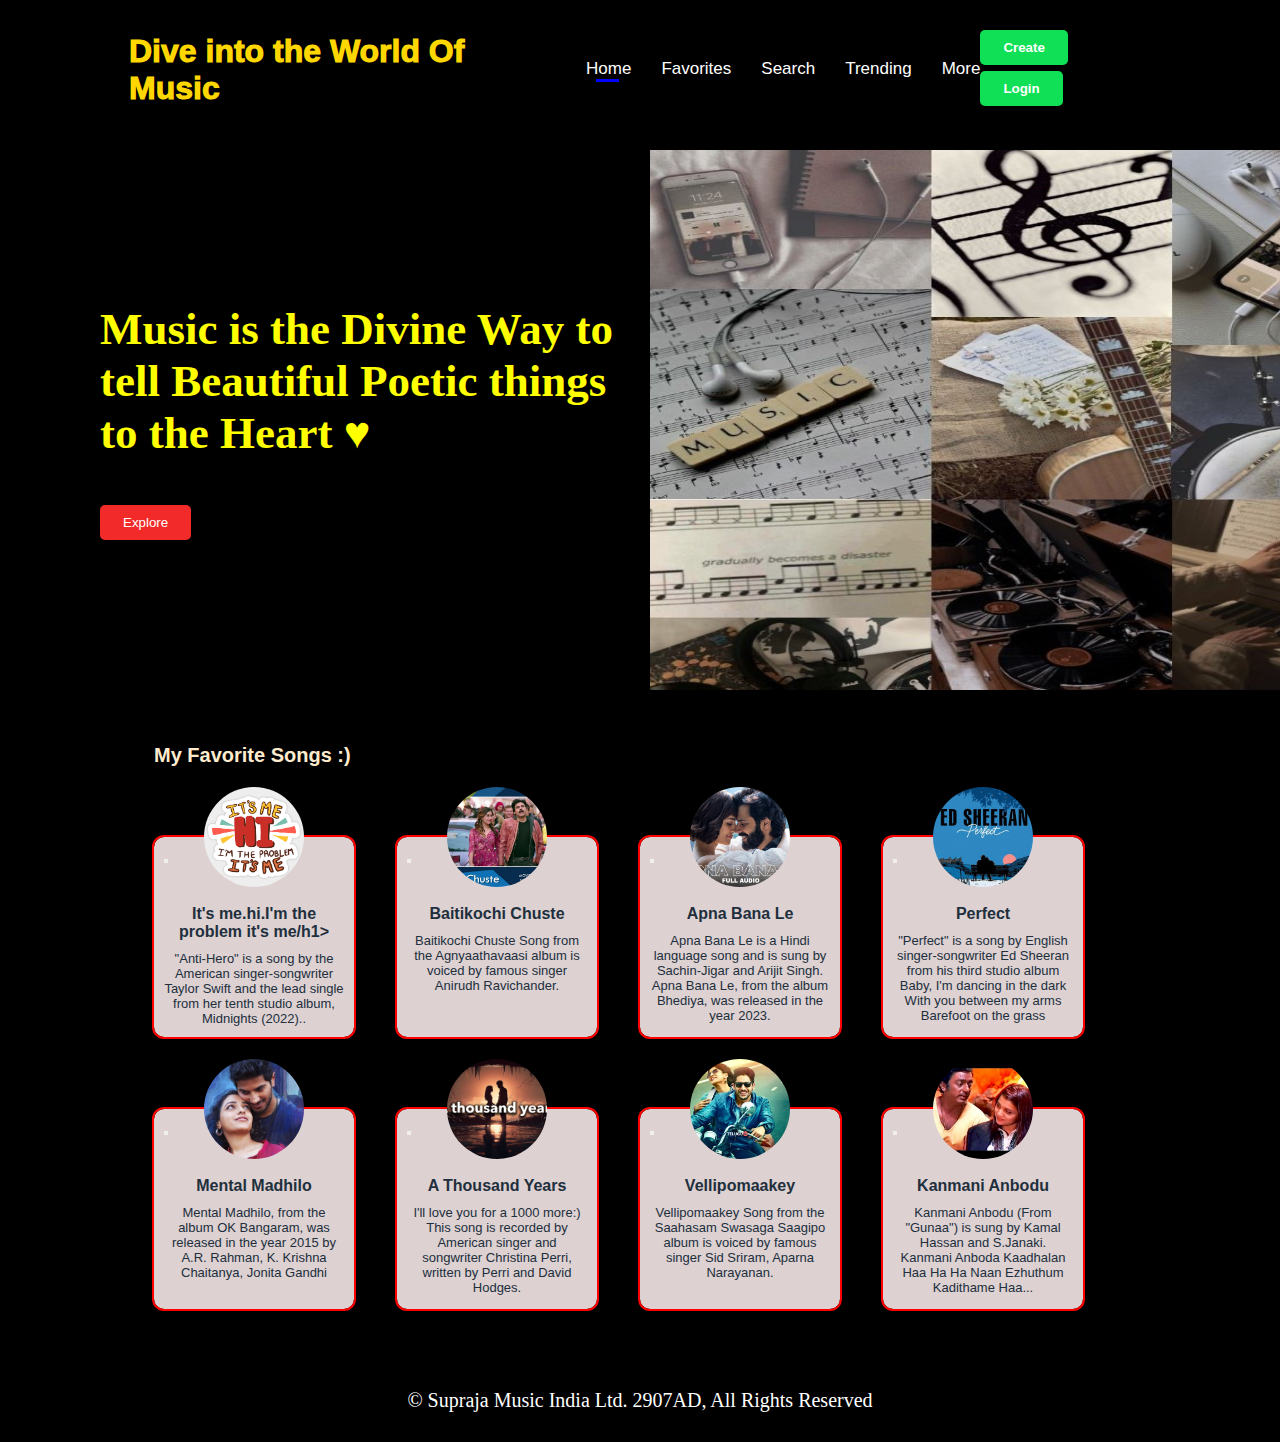
<file: Landingpg/landingpgs.html>
<!DOCTYPE html>
<html lang="en">
<head>
    <link rel="stylesheet" href="sup.css">
    <title>Sup Music</title>
</head>
<body>
    <section class="menu">
        <div class="nav">
            <div class="logo">
                <h1>Dive into the World Of Music</h1>
            </div>
            <ul>
                <li><a class="active" href="#">Home</a></li>
                <li><a href="#">Favorites</a></li>
                <li><a href="#">Search</a></li>
                <li><a href="#">Trending</a></li>
                <li><a href="#">More</a></li>
            </ul>
            <div>
                <input type="submit" value="Create" name="create">
                <input type="submit" value="Login" name="signUp">
            </div>
        </div>
    </section>
    <section class="grid">
        <div class="content">
            <div class="content-left">
                <div class="info">
                    <h2><b>Music is the Divine Way to tell Beautiful Poetic things to the Heart &#9829;</h2></b></h2>
                    <p> </p>
                </div>
                <button>Explore</button>
            </div>
            <div class="content-right">
                <img src="music.jpg" alt="">
            </div>
        </div>
    </section>
    <section class="category">
        <div class="list-items">
            <h3 style="color:blanchedalmond">My Favorite Songs :)</h3>
            <div class="card-list" style="color: #212F3D;">
                <div class="card">
                    <button><img src="its" alt=""></button>
                    <div class="book-genres">
                        <h1>It's me.hi.I'm the problem it's me/h1>
                    </div>
                    <div class="desc-book">
                        <p>"Anti-Hero" is a song by the American singer-songwriter Taylor Swift and the lead single from her tenth studio album, Midnights (2022).. 
                        </p>     
                    </div>
                </div>
                <div class="card">
                    <button><img src="bc2.jpg" alt=""></button>
                    <div class="book-genres">
                        <h1>Baitikochi Chuste </h1>
                    </div>
                    <div class="desc-book">
                        <p>Baitikochi Chuste Song from the Agnyaathavaasi album is voiced by famous singer Anirudh Ravichander.
                        </p>
                    </div>
                </div>
                <div class="card">
                    <button><img src="able.jpg" alt=""></button>
                    <div class="book-genres">
                        <h1>Apna Bana Le</h1>
                    </div>
                    <div class="desc-book">
                        <p>Apna Bana Le is a Hindi language song and is sung by Sachin-Jigar and Arijit Singh. 
                            Apna Bana Le, from the album Bhediya, was released in the year 2023.
                        </p>
                    </div>
                </div>
                <div class="card">
                    <button><img src="perf.jpg" alt=""></button>
                    <div class="book-genres">
                        <h1>Perfect</h1>
                    </div>
                    <div class="desc-book">
                        <p>"Perfect" is a song by English singer-songwriter Ed Sheeran from his third studio album
                            Baby, I'm dancing in the dark With you between my arms Barefoot on the grass</p>
                    </div>
                </div>
                <div></div><br><div></div><br><div></div><br><div></div><br> 
                <div></div><br><div></div><br><div></div><br><div></div><br>    
                <div class="card">
                    <button><img src="mm.jpg" alt=""></button>
                    <div class="book-genres">
                        <h1>Mental Madhilo</h1>
                    </div>
                    <div class="desc-book">
                        <p>Mental Madhilo, from the album OK Bangaram, was released in the year 2015 by  A.R. Rahman, K. Krishna Chaitanya, Jonita Gandhi </p>
                    </div>
                </div>
                <div class="card">
                    <button><img src="aty.jpg" alt=""></button>
                    <div class="book-genres">
                        <h1>A Thousand Years</h1>
                    </div>
                    <div class="desc-book">
                        <p>I'll love you for a 1000 more:)
                            This song is recorded by American singer and songwriter Christina Perri, written by Perri and David Hodges.
                        </p>
                    </div>
                </div>
                <div class="card">
                    <button><img src="vpk" alt=""></button>
                    <div class="book-genres">
                        <h1>Vellipomaakey</h1>
                    </div>
                    <div class="desc-book">
                        <p>Vellipomaakey Song from the Saahasam Swasaga Saagipo album is voiced by famous singer Sid Sriram, Aparna Narayanan.
                            </p>
                                         </div>
                </div>
                <div class="card">
                    <button><img src="kam.jpg" alt=""></button>
                    <div class="book-genres">
                        <h1>Kanmani Anbodu</h1>
                    </div>
                    <div class="desc-book">
                        <p>Kanmani Anbodu (From "Gunaa") is sung by Kamal Hassan and S.Janaki.
                            Kanmani Anboda Kaadhalan Haa Ha Ha Naan Ezhuthum Kadithame Haa...</p>
                            
                    </div>
                </div>
            </div>
        </div>
    </section>
    <footer>
        <p class="footer">© Supraja Music India Ltd. 2907AD, All Rights Reserved</p>
    </footer>
</body>
</html>
</file>
<file: Landingpg/sup.css>
*,::after,::before{
    margin: 0;
    padding: 0;
    box-sizing:border-box;
  }
  body{
    margin: 0 100px;
    background-color: black;
  }
  .nav{
    width: 100%;
    display: flex;
    justify-content: space-between;
    align-items: center;
    padding: 29px;
  }
  .nav .logo h1{
    font-weight: 929;
    font-family: 'Trebuchet MS', 'Lucida Sans Unicode', 'Lucida Grande', 'Lucida Sans', Arial, sans-serif;
    color: gold;   
  }
  .nav .logo  b{
    font-family: 'verdana';
    color: 'red';
  }
  .nav ul{
    display: flex;
    list-style: none;
  }
  .nav ul li{
    margin-left: 30px;
  }
  .nav ul li a{
    text-decoration: none;
    color: white;
    font-weight: 500;
    font-family: sans-serif;
    font-size: 17px;
  }
  
  .nav ul .active::after{
    content: '';
    width:50%;
    height:3px;
    background-color:blue;
    display: flex;
    position: relative;
    margin-left: 10px;
  }
  input{
    cursor:pointer;
    font-weight:600;
    padding: 10px 23px;
    background-color: rgb(15, 224, 85);
    color: white; 
    border-radius:5px;
    margin-bottom: 5px;
    margin-top:1px;
    border:none;
  }
  .content{
    display: grid;
    grid-template-columns: 50% auto;
    gap: 10px;
    margin-top:10px;
    align-items: center;
    justify-content: space-between;
    width: 100%;
  }
  .content .content-left{
    display: block;
    width: 100%;
  }
  .content .content-left .info{
    display: flex;
    flex-direction: column;
    margin-bottom:10px;
    color:pink;
  }
  .content .content-left .info h2{
    font-size:45px;
    font-family: 'Times New Roman', Times, serif;
    margin-bottom:5px;
    margin-top: 3px;
    color:yellow;
  }
  .content .content-left .info p{
    font-size: 23px;
    line-height: 2pc;
    margin-bottom: 30px;
    font-family: sans-serif;
  }
  .content .content-left button {
    padding: 10px 23px;
    background-color: rgb(243, 42, 42);
    color: white; 
    border-radius:5px;
    margin-bottom: 5px;
    margin-top:1px;
    border:none;
    cursor: pointer;
  }
  .content .content-right{
    display:block;
    width: 100%;
  }
  .content .content-right img{
    width: 730px;
    height:540px;
    position:relative;
  }
  .category{
    width:100%;
    display:flex;
    margin-bottom: 50px;
    justify-content: center;
  }
  .category .list-items{
    width: 90%;
    position: relative;
    margin-top: 50px;
  }
  .category .list-items h3{
    font-size:20px;
    font-weight: 600;
    font-family: sans-serif;
    margin-bottom:70px;
  }
  .category .list-items .card-list{
    display: grid;
    grid-template-columns: repeat(4, 1fr);
  }
  .category .list-items .card-list .card{
    width: 200px;
    height: 200px;
    cursor: grab;
    display:block;
    padding:10px;
    border-radius:10px;
    position: relative;
    background: rgb(221, 209, 209);
    outline: 2px solid red;
  }
  .category .list-items .card-list .card img{
    width:100px;
    height:100px;
    bottom: 150px;
    left:50px;
    object-fit:cover;
    object-position: center;
    background-repeat: no-repeat;
    position:absolute;
    border-radius:50% ;
  }
  .category .list-items .card-list .card .book-genres h1{
    padding: 40px 0 10px;
    text-align: center;
    font-weight: bold;
    font-size:16px;
    font-family:sans-serif;
  }
  .category .card .desc-book p{
    font-size: 13px;
    text-align:center;
    font-weight:500;
    margin-bottom: 20px;
    font-family: sans-serif;
  }
  ::-webkit-scrollbar{
    width: 9px;
  }
  ::-webkit-scrollbar-thumb{
    border-radius: 17px;
    background-color: darkgoldenrod;
  }
  footer {
    background-color: var(--page1);
    text-align: center;
    font-size: 20px;
    color: #fff;
    padding: 30px;
}
</file>
